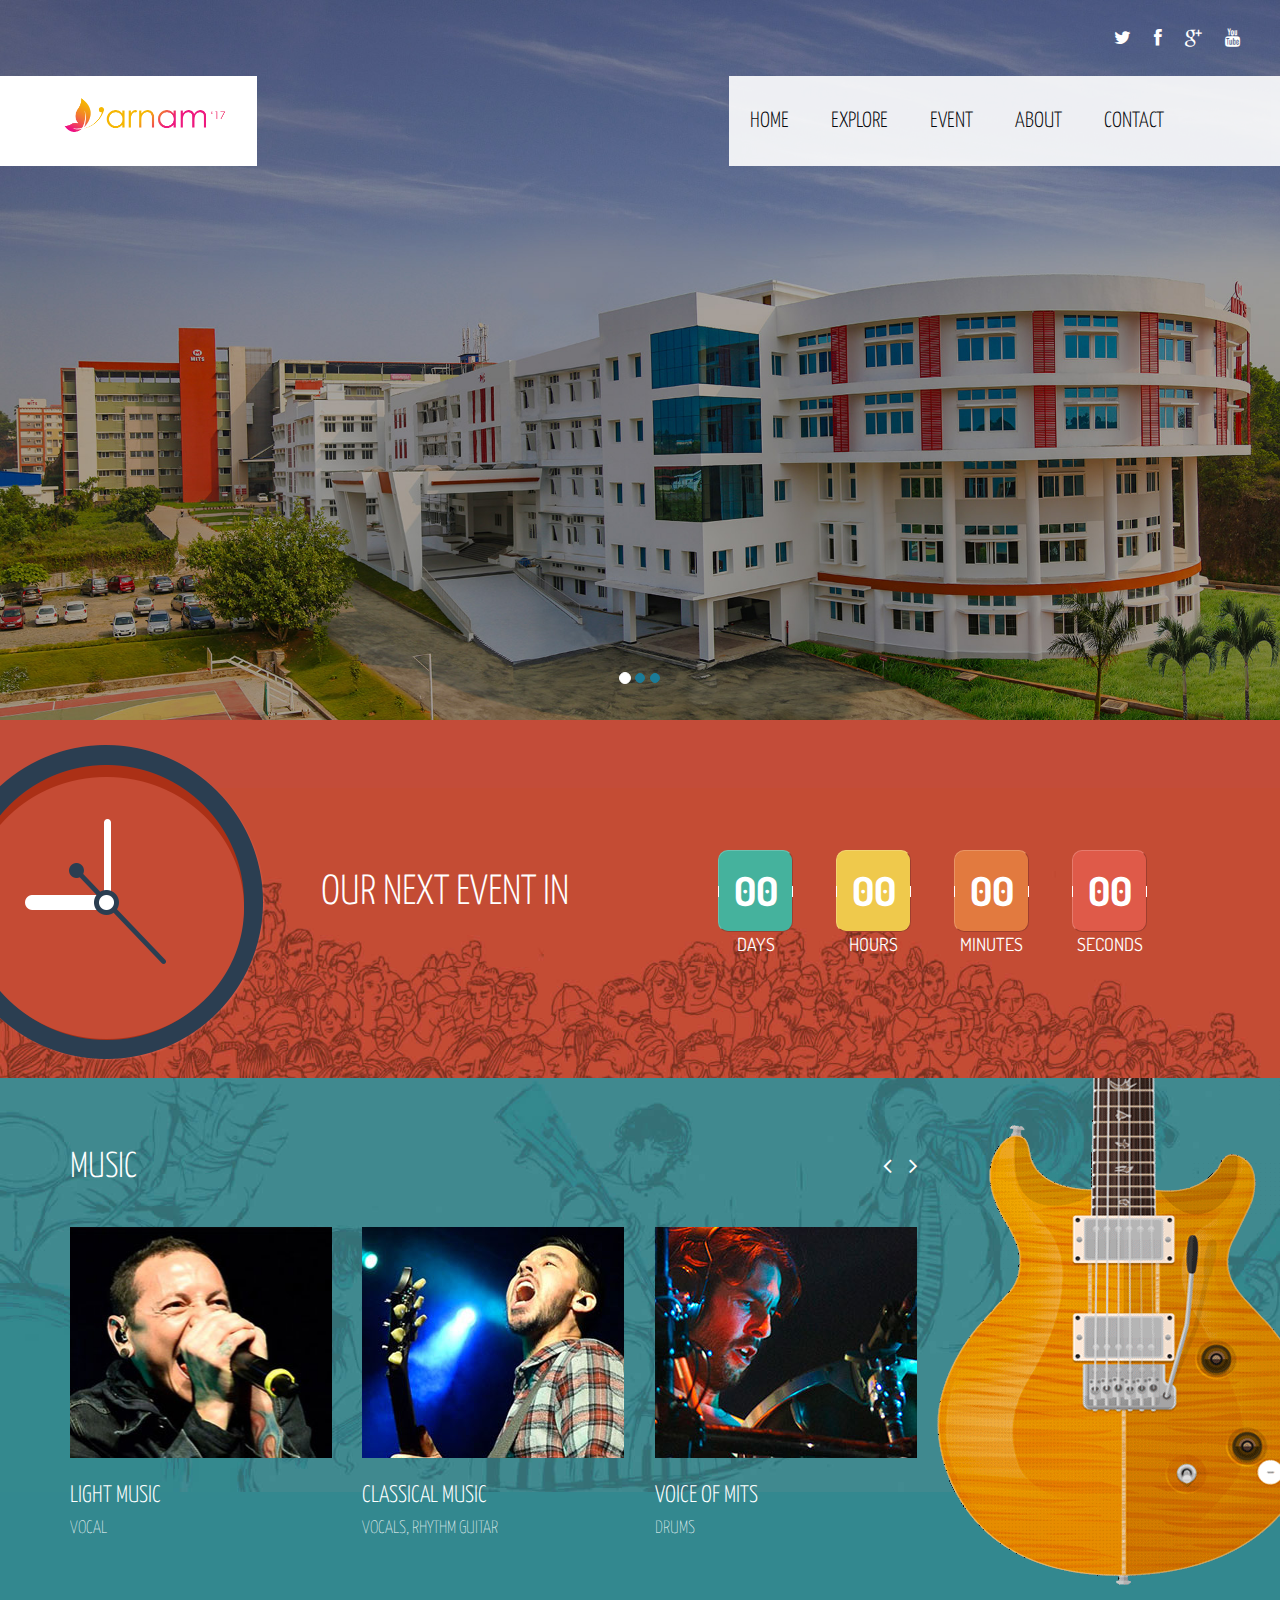
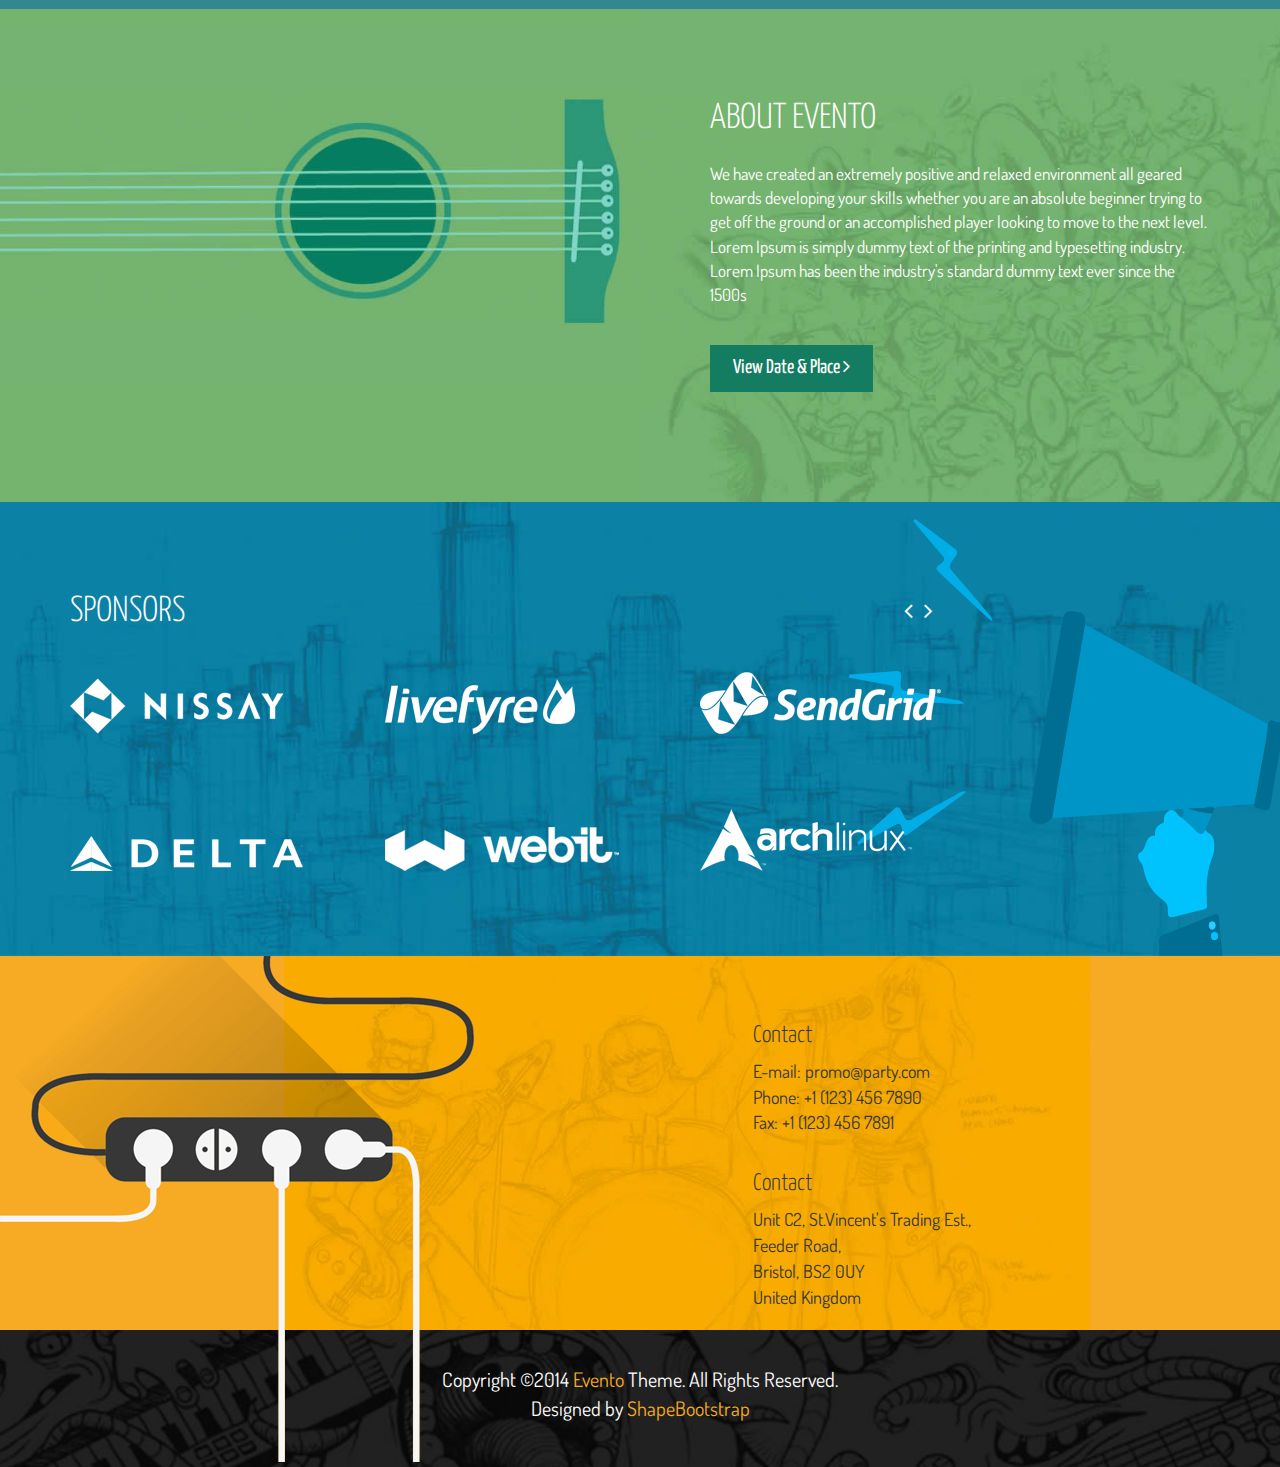
<file: index.html>
<!DOCTYPE html>
<html lang="en">
<head>
    <meta charset="utf-8">
    <meta name="viewport" content="width=device-width, initial-scale=1.0">
    <meta name="description" content="">
    <meta name="author" content="">
    <title>Varnam</title>
    <link href="css/bootstrap.min.css" rel="stylesheet">
    <link href="css/font-awesome.min.css" rel="stylesheet">
	<link href="css/main.css" rel="stylesheet">
	<link href="css/animate.css" rel="stylesheet">	
	<link href="css/responsive.css" rel="stylesheet">

    <!--[if lt IE 9]>
	    <script src="js/html5shiv.js"></script>
	    <script src="js/respond.min.js"></script>
    <![endif]-->       
    <link rel="shortcut icon" href="images/ico/favicon.ico">
    <link rel="apple-touch-icon-precomposed" sizes="144x144" href="images/ico/apple-touch-icon-144-precomposed.png">
    <link rel="apple-touch-icon-precomposed" sizes="114x114" href="images/ico/apple-touch-icon-114-precomposed.png">
    <link rel="apple-touch-icon-precomposed" sizes="72x72" href="images/ico/apple-touch-icon-72-precomposed.png">
    <link rel="apple-touch-icon-precomposed" href="images/ico/apple-touch-icon-57-precomposed.png">
</head><!--/head-->

<body>
	<header id="header" role="banner">		
		<div class="main-nav">
			<div class="container">
				<div class="header-top">
					<div class="pull-right social-icons">
						<a href="#"><i class="fa fa-twitter"></i></a>
						<a href="#"><i class="fa fa-facebook"></i></a>
						<a href="#"><i class="fa fa-google-plus"></i></a>
						<a href="#"><i class="fa fa-youtube"></i></a>
					</div>
				</div>     
		        <div class="row">	        		
		            <div class="navbar-header">
		                <button type="button" class="navbar-toggle" data-toggle="collapse" data-target=".navbar-collapse">
		                    <span class="sr-only">Toggle navigation</span>
		                    <span class="icon-bar"></span>
		                    <span class="icon-bar"></span>
		                    <span class="icon-bar"></span>
		                </button>
		                <a class="navbar-brand" href="index.html">
		                	<img class="img-responsive" src="images/varnam.png" alt="logo">
		                </a>                    
		            </div>
		            <div class="collapse navbar-collapse">
		                <ul class="nav navbar-nav navbar-right">                 
		                    <li class="scroll active"><a href="#home">Home</a></li>
		                    <li class="scroll"><a href="#explore">Explore</a></li>                         
		                    <li class="scroll"><a href="#event">Event</a></li>
		                    <li class="scroll"><a href="#about">About</a></li>                     
		                    <li class="scroll"><a href="#contact">Contact</a></li>       
		                </ul>
		            </div>
		        </div>
	        </div>
        </div>                    
    </header>
    <!--/#header--> 

    <section id="home">	
		<div id="main-slider" class="carousel slide" data-ride="carousel">
			<ol class="carousel-indicators">
				<li data-target="#main-slider" data-slide-to="0" class="active"></li>
				<li data-target="#main-slider" data-slide-to="1"></li>
				<li data-target="#main-slider" data-slide-to="2"></li>
			</ol>
			<div class="carousel-inner">
				<div class="item active">
					<img class="img-responsive" src="images/slider/bg1.jpg" alt="slider">
					
				</div>
				<div class="item">
					<img class="img-responsive" src="images/slider/bg2.jpg" alt="slider">	
					
				</div>
				<div class="item">
					<img class="img-responsive" src="images/slider/bg3.jpg" alt="slider">	
					
				</div>				
			</div>
		</div>    	
    </section>
	<!--/#home-->

	<section id="explore">
		<div class="container">
			<div class="row">
				<div class="watch">
					<img class="img-responsive" src="images/watch.png" alt="">
				</div>				
				<div class="col-md-4 col-md-offset-2 col-sm-5">
					<h2>our next event in</h2>
				</div>				
				<div class="col-sm-7 col-md-6">					
					<ul id="countdown">
						<li>					
							<span class="days time-font">00</span>
							<p>days </p>
						</li>
						<li>
							<span class="hours time-font">00</span>
							<p class="">hours </p>
						</li>
						<li>
							<span class="minutes time-font">00</span>
							<p class="">minutes</p>
						</li>
						<li>
							<span class="seconds time-font">00</span>
							<p class="">seconds</p>
						</li>				
					</ul>
				</div>
			</div>
			<div class="cart">
			</div>
		</div>
	</section><!--/#explore-->

	<section id="event">
		<div class="container">
			<div class="row">
				<div class="col-sm-12 col-md-9">
					<div id="event-carousel" class="carousel slide" data-interval="false">
						<h2 class="heading">MUSIC</h2>
						<a class="even-control-left" href="#event-carousel" data-slide="prev"><i class="fa fa-angle-left"></i></a>
						<a class="even-control-right" href="#event-carousel" data-slide="next"><i class="fa fa-angle-right"></i></a>
						<div class="carousel-inner">
							<div class="item active">
								<div class="row">
									<div class="col-sm-4">
										<div class="single-event">
											<img class="img-responsive" src="images/event/event1.jpg" alt="event-image">
											<h4>Light Music</h4>
											<h5>Vocal</h5>
										</div>
									</div>
									<div class="col-sm-4">
										<div class="single-event">
											<img class="img-responsive" src="images/event/event2.jpg" alt="event-image">
											<h4>Classical Music</h4>
											<h5>vocals, rhythm guitar</h5>
										</div>
									</div>
									<div class="col-sm-4">
										<div class="single-event">
											<img class="img-responsive" src="images/event/event3.jpg" alt="event-image">
											<h4>Voice of Mits</h4>
											<h5>drums</h5>
										</div>
									</div>
								</div>
							</div>
							<div class="item">
								<div class="row">
									<div class="col-sm-4">
										<div class="single-event">
											<img class="img-responsive" src="images/event/event1.jpg" alt="event-image">
											<h4>Western Music Solo</h4>
											<h5>Vocal</h5>
										</div>
									</div>
									<div class="col-sm-4">
										<div class="single-event">
											<img class="img-responsive" src="images/event/event2.jpg" alt="event-image">
											<h4>Group Songs</h4>
											<h5>vocals, rhythm guitar</h5>
										</div>
									</div>
									<div class="col-sm-4">
										<div class="single-event">
											<img class="img-responsive" src="images/event/event3.jpg" alt="event-image">
											<h4>Nadanpattu</h4>
											<h5>drums</h5>
										</div>
									</div>
								</div>
							</div>
                            <div class="item">
								<div class="row">
									<div class="col-sm-4">
										<div class="single-event">
											<img class="img-responsive" src="images/event/event1.jpg" alt="event-image">
											<h4>Maplillapattu</h4>
											<h5>Vocal</h5>
										</div>
									</div>
									
									
								</div>
							</div>
						</div>
					</div>
				</div>
				<div class="guitar">
					<img class="img-responsive" src="images/guitar.png" alt="guitar">
				</div>
			</div>			
		</div>
	</section><!--/#event-->

	<section id="about">
		<div class="guitar2">				
			<img class="img-responsive" src="images/guitar2.jpg" alt="guitar">
		</div>
		<div class="about-content">					
					<h2>About Evento</h2>
					<p>We have created an extremely positive and relaxed environment all geared towards developing your skills whether you are an absolute beginner trying to get off the ground or an accomplished player looking to move to the next level. Lorem Ipsum is simply dummy text of the printing and typesetting industry. Lorem Ipsum has been the industry's standard dummy text ever since the 1500s</p>
					<a href="#" class="btn btn-primary">View Date & Place <i class="fa fa-angle-right"></i></a>
				
		</div>
	</section><!--/#about-->
	
	
	
	<section id="sponsor">
		<div id="sponsor-carousel" class="carousel slide" data-interval="false">
			<div class="container">
				<div class="row">
					<div class="col-sm-10">
						<h2>Sponsors</h2>			
						<a class="sponsor-control-left" href="#sponsor-carousel" data-slide="prev"><i class="fa fa-angle-left"></i></a>
						<a class="sponsor-control-right" href="#sponsor-carousel" data-slide="next"><i class="fa fa-angle-right"></i></a>
						<div class="carousel-inner">
							<div class="item active">
								<ul>
									<li><a href="#"><img class="img-responsive" src="images/sponsor/sponsor1.png" alt=""></a></li>
									<li><a href="#"><img class="img-responsive" src="images/sponsor/sponsor2.png" alt=""></a></li>
									<li><a href="#"><img class="img-responsive" src="images/sponsor/sponsor3.png" alt=""></a></li>
									<li><a href="#"><img class="img-responsive" src="images/sponsor/sponsor4.png" alt=""></a></li>
									<li><a href="#"><img class="img-responsive" src="images/sponsor/sponsor5.png" alt=""></a></li>
									<li><a href="#"><img class="img-responsive" src="images/sponsor/sponsor6.png" alt=""></a></li>
								</ul>
							</div>
							<div class="item">
								<ul>
									<li><a href="#"><img class="img-responsive" src="images/sponsor/sponsor6.png" alt=""></a></li>
									<li><a href="#"><img class="img-responsive" src="images/sponsor/sponsor5.png" alt=""></a></li>
									<li><a href="#"><img class="img-responsive" src="images/sponsor/sponsor4.png" alt=""></a></li>
									<li><a href="#"><img class="img-responsive" src="images/sponsor/sponsor3.png" alt=""></a></li>
									<li><a href="#"><img class="img-responsive" src="images/sponsor/sponsor2.png" alt=""></a></li>
									<li><a href="#"><img class="img-responsive" src="images/sponsor/sponsor1.png" alt=""></a></li>
								</ul>
							</div>
						</div>
					</div>
				</div>				
			</div>
			<div class="light">
				<img class="img-responsive" src="images/light.png" alt="">
			</div>
		</div>
	</section><!--/#sponsor-->

	<section id="contact">
		
		<div class="contact-section">
			<div class="ear-piece">
				<img class="img-responsive" src="images/ear-piece.png" alt="">
			</div>
			<div class="container">
				<div class="row">
				<div class="col-sm-3"><br /></div>
					<div class="col-sm-3 col-sm-offset-4">
						<div class="contact-text">
							<h3>Contact</h3>
							<address>
								E-mail: promo@party.com<br>
								Phone: +1 (123) 456 7890<br>
								Fax: +1 (123) 456 7891
							</address>
						</div>
						<div class="contact-address">
							<h3>Contact</h3>
							<address>
								Unit C2, St.Vincent's Trading Est.,<br>
								Feeder Road,<br>
								Bristol, BS2 0UY<br>
								United Kingdom
							</address>
						</div>
					</div>
				</div>
			</div>
		</div>		
	</section>
    <!--/#contact-->

    <footer id="footer">
        <div class="container">
            <div class="text-center">
                <p> Copyright  &copy;2014<a target="_blank" href="http://shapebootstrap.net/"> Evento </a>Theme. All Rights Reserved. <br> Designed by <a target="_blank" href="http://shapebootstrap.net/">ShapeBootstrap</a></p>                
            </div>
        </div>
    </footer>
    <!--/#footer-->
  
    <script type="text/javascript" src="js/jquery.js"></script>
    <script type="text/javascript" src="js/bootstrap.min.js"></script>
	<script type="text/javascript" src="http://maps.google.com/maps/api/js?sensor=true"></script>
  	<script type="text/javascript" src="js/gmaps.js"></script>
	<script type="text/javascript" src="js/smoothscroll.js"></script>
    <script type="text/javascript" src="js/jquery.parallax.js"></script>
    <script type="text/javascript" src="js/coundown-timer.js"></script>
    <script type="text/javascript" src="js/jquery.scrollTo.js"></script>
    <script type="text/javascript" src="js/jquery.nav.js"></script>
    <script type="text/javascript" src="js/main.js"></script>  
</body>
</html>
</file>
<file: css/main.css>
@import url(http://fonts.googleapis.com/css?family=Dosis:400,200,300,500,600,700,800);
@import url(http://fonts.googleapis.com/css?family=Yanone+Kaffeesatz:400,300,200,700);


/*************************
*******Typography******
**************************/

body {
  font-family: 'Dosis', sans-serif;
  font-size: 17px;
  color: #fff
}


.btn {
  border-radius: 0;
  font-family: 'Yanone Kaffeesatz','sans-serif';
  font-size: 20px;
  padding: 9px 23px;
}

a {
  -webkit-transition: 300ms;
  -moz-transition: 300ms;
  -o-transition: 300ms;
  transition: 300ms;
}

a:focus, 
a:hover {
  text-decoration: none;
  outline: none
}

h1, h2, h3, h4, h5, h6 {
  font-family: 'Yanone Kaffeesatz', 'sans-serif';
  font-weight: 300;
  text-transform: uppercase;
}

h2 {
  font-size: 36px
}

.navbar-toggle {
  margin-top: 12px
}

.navbar-toggle .icon-bar {
  background-color: #fff;
}

.navbar-toggle, 
.navbar-toggle:focus {
  border:1px solid #fff;
  outline: none;
}


/*************************
*******Header CSS******
**************************/

.header-top {
  display: block;
  overflow: hidden;
  padding: 25px;
}

.main-nav {
  position: absolute;
  width: 100%;
  z-index: 999;
}

.main-nav 
.container {
  width: 100%
}

.social-icons a {
  font-size: 18px;
  color: #fff;
  padding-left:20px;  
}

.social-icons .fa-facebook:hover {
  color: #3B5997
}

.social-icons .fa-twitter:hover {
  color:#29C5F6
}

.social-icons .fa-google-plus:hover {
  color:#D13D2F
}

.social-icons .fa-youtube:hover{
  color: #ec5538
}

.navbar-brand {
  background-color: #ffffff;
  height: 90px;
  margin-bottom: 20px;
  position: relative;
  width: 257px;
}

.navbar-brand img {
  position: absolute;
  top: -35px;
}

.navbar-right {
  background-color: #ffffff;
  padding:0 95px 0 0;
  opacity: .9
}

.navbar-right li a {
  padding: 35px 21px;
  font-size: 22px;
  color: #000000;
  text-transform: uppercase;
  font-family: 'Yanone Kaffeesatz', 'sans-serif';
  font-weight: 300;
}

.navbar-right li a:hover, 
.navbar-right li a:focus,  
.navbar-right .active a {
  background-color: #fff;
  color: #000000
}


.fixed-menu {
  background-color: #1B7B98;
  position: fixed;
  top: 0;
}

.fixed-menu .navbar-right {
  padding: 0;
}


.fixed-menu .navbar-right li a {
  font-size: 18px;
  padding: 20px 25px;
  text-shadow:inherit;
}

.fixed-menu .navbar-brand {
  height: 60px;
  margin-top: 0;
  padding: 0;
  margin-bottom: 0;
  width: 125px;
}

.fixed-menu .navbar-brand img {
  height:60px;
  top: 0;
}

.fixed-menu .header-top {
  display: none;
}



/*************************
*******Home CSS******
**************************/

#home {
  position: relative;
  overflow: hidden;
}

#main-slider img {
  width: 100%
}

#main-slider 
.carousel-caption {
  background: none repeat scroll 0 0 #000000;
  bottom: 35%;
  float: center;
  left: 0;
  opacity: 0.8;
  padding:10px 60px 35px;
  text-transform: uppercase;
  color: #fff;
    left:20%;
}


#main-slider 
.carousel-caption h2 {  
  font-size: 38px;
 
}

#main-slider 
.carousel-caption h4 {
  font-size: 24px;
}

#main-slider 
.carousel-caption a {
  font-size: 22px;
  color: #2da1c5
}

#main-slider 
.carousel-caption a:hover {
  color: #2588a6
}

#main-slider 
.carousel-caption a:hover i {
  margin-left: 35px
}

#main-slider 
.carousel-caption a i {
  margin-left: 15px;
  -webkit-transition: all 0.3s ease-in-out;
  -moz-transition: all 0.3s ease-in-out;
  -ms-transition: all 0.3s ease-in-out;
  -o-transition: all 0.3s ease-in-out;
  transition: all 0.3s ease-in-out;
}

#main-slider 
.carousel-indicators li {
  background-color:#1B7B98;
  border: 1px solid #1B7B98;
}

#main-slider 
.carousel-indicators li.active {
  background-color:#fff;
  border: 1px solid #fff;
}

/*************************
*******Explore CSS******
**************************/

#explore {
  background-color: #C34C39;
  background-image: url("../images/event-bg.jpg");
  background-position: center bottom;
  background-size: contain;
  background-repeat:no-repeat;
  position: relative;
  overflow: hidden;
  padding: 130px 0 100px;
}

.watch {
  position: absolute;
  left: 0;
  top: 7%;
}

#explore h2 {
  font-size: 42px;
  text-transform: uppercase;
  text-align: center;
}

#countdown {
  display: block;
  overflow: hidden;
  text-align: center;
  padding: 0
}

#countdown li {
  list-style: none;
  display:inline-block;
  margin-right: 40px;
  text-align: center;
  text-transform: uppercase;
  font-size: 18px;
  position: relative;
}

#countdown li:last-child {
  margin-right: 0
}

#countdown li span {
  display: block;
  font-size: 40px;
  font-weight: 700;
  height: 82px;
  line-height: 79px;
  width: 75px;
  border-radius: 10px;
  border-right: 1px solid #9e3e2e;
  border-bottom: 1px solid #9e3e2e;
}

#countdown li .days {
  background-color: #45b29d;
  border-top: 1px solid #6ac1b1;
  border-left: 1px solid #6ac1b1;
}

#countdown li .hours {
  background-color: #efc94c; 
  border-top: 1px solid #f2d470;
  border-left: 1px solid #f2d470;
}

#countdown li .minutes {
  background-color: #e27a3f;
  border-top: 1px solid #e89565;
  border-left: 1px solid #e89565;
}

#countdown li .seconds {
  background-color: #df5a49;
  border-top: 1px solid #e57b6d;
  border-left: 1px solid #e57b6d;
}

#countdown li:before {
  background-color: #FFFFFF;
  content: "";
  height: 11px;
  left: 0;
  position: absolute;
  top: 36px;
  width: 1px;
}

#countdown li:after {
  background-color: #FFFFFF;
  content: "";
  height: 11px;
  right:0;
  position: absolute;
  top: 36px;
  width: 1px;
}

.cart {
  background-color: #b34534;  
  position: absolute;
  right:-200px;
  top: 37%;
  width:252px;
   -webkit-transition: all 0.7s ease-in-out;
  -moz-transition: all 0.7s ease-in-out;
  -ms-transition: all 0.7s ease-in-out;
  -o-transition: all 0.7s ease-in-out;
  transition: all 0.7s ease-in-out;
}

.cart:hover {
  right:0;
}


.cart a {
  color: #FFFFFF;
  display: block;
  font-size: 24px;
  text-transform: uppercase;
}

.cart a i {
  font-size: 30px;  
  padding: 20px 12px;
  background-color: #A64030; 
  margin-right: 3px;
}

 

 /*************************
*******Event CSS******
**************************/
#event {
  background-color: #33888F;
  background-image: url("../images/performar-bg.jpg");
  background-position: 50% 0;
  background-size: contain;
  position: relative;
  background-repeat: no-repeat;
}

.guitar {
  position: absolute;
  right:0;
  top: 0
}


#event h2 {
  color: #FFFFFF;
  font-size: 36px;
  font-weight: 300;
  margin-bottom: 40px;
  margin-top: 70px;
  text-transform: uppercase;
}

.single-event {
  margin-bottom: 70px;
}

.single-event h4 {
  color: #FFFFFF;
  font-size: 24px;
  font-weight: 300;
  line-height: 26px;
  margin-top: 25px;
  text-transform: uppercase;
}


.single-event h5 {
  font-size: 18px;
  font-weight: 100;
  display: block;
}

#event-carousel {
  position: relative;
}

.even-control-left, 
.even-control-right {
  position: absolute;
  font-size: 24px;
  color: #fff;
  top: 0;
}

.even-control-left {
  right: 3%
} 

.even-control-right {
  right: 0;
}


/*************************
*******About CSS**********
**************************/

#about {
  background-color: #75B46E;  
  position: relative;  
  width: 100%;
  display: flex;
}

.guitar2 {
  top: 0;
  width: 50%;
}

.guitar2 img {
  padding-top: 3%;
}

.about-content {
  width: 50%;
   background-image: url("../images/about-bg.jpg");
  background-position: left bottom;
  background-repeat: no-repeat;
  background-size: cover;
  padding: 70px 70px 110px;
}


#about h2 {
  margin-bottom: 23px;
}

.about-content p {
  font-size: 17px;
  font-family: 'Dosis',sans-serif;
}

#about .btn-primary {
  background-color: #137c61;
  color: #fff;
  text-transform: capitalize;
  border: none;
  margin-top: 28px;
}

#about .btn-primary:hover {
  background-color: #126d55
}



/*************************
******Twitter CSS****
**************************/

#twitter {
  background-color: #ecedef;
  background-image: url("../images/twitter-bg.jpg");
  background-position: center bottom;
  background-size: cover;
  background-repeat:no-repeat;
  position: relative;
  padding: 95px 0 90px;
  overflow: hidden;
}

.twit {
  position: absolute;
  left: 0;
  top:-42%;
}

#twitter-feed .item {
  text-align: center;
}

#twitter-feed .item img {
  display: inline-block;
  width: 78px;
  height: 78px;
  border-radius: 50%;
  background-color: #c5c8ce;
  padding: 5px;
  margin-bottom: 30px;
}

#twitter-feed .item a, 
#twitter-feed .item p { 
  font-size: 24px;
  font-weight: 300;
  font-family: 'Yanone Kaffeesatz','sans-serif';
}

#twitter-feed .item p {
  color: #3D3D3D;
}

#twitter-feed .item a {
  color:#00c3ff;
}

.twitter-control-left, 
.twitter-control-right {
  position: absolute;
  color: #00c3ff;
  top: 59%;
  font-size: 24px
}

.twitter-control-left {
  left: 0;
}

.twitter-control-right {
  right:0;
} 



/*************************
******Sponsor CSS****
**************************/

#sponsor {
  background-color: #1881a2;
  background-image: url("../images/sponsor-bg.jpg");
  background-position:50% 0;
  background-size: cover;
  background-repeat:no-repeat;
  position: relative;
}

.light {
  position: absolute;
  right: 0;
  bottom: 0;
}

#sponsor .col-sm-10 {
  z-index: 10;
}

#sponsor h2 {
  margin-top: 90px;
  margin-bottom: 40px;
}

#sponsor .item ul {
  font-size: 0;
  padding: 0;
}


#sponsor .item ul li {
  display: inline-block;
  list-style: none;
  width: 33.33%;
  margin-bottom: 75px;
}

#sponsor .item ul li:last-child {
  margin-right: 0
}

.sponsor-control-left, 
.sponsor-control-right {
  color: #FFFFFF;
  font-size: 24px;
  position: absolute;
  top: 20%;
}

.sponsor-control-left {
  right: 12%
}

.sponsor-control-right {
  right: 10%
}


/*************************
******Map CSS****
**************************/
#map {
  position: relative;
}

#gmap {
  height:450px;  
}


/*************************
******Contact CSS****
**************************/

.contact-section {
  background-color: #f7ab24;
  background-image: url("../images/contact-bg.jpg");
  background-position:60% 0;
  background-size:contain;
  background-repeat:no-repeat;  
  position: relative;
}

.ear-piece {
  position: absolute;
  left: 0;
  top: 0;
}

#contact .container {
  padding-top:47px;
}

#contact h3 {
  text-transform:inherit;
  color: #373737; 
}

#contact-section h3 {  
  margin-bottom: 25px
}

#contact address {
  font-size: 18px;  
  color: #373737; 
}

.contact-text {
  margin-bottom: 35px;
  display: block;
}


#contact-section .form-control {
  border-color: #ae750d;
  box-shadow:none;
  outline: 0 none;
  border-radius: 0;
  color: #797979;
  font-size: 18px;
}

#contact-section .form-control:focus {
  border-color: #ae750d;
}

#contact-section input {  
  height: 44px;
}

#contact-section textarea {
  height: 90px;
  resize:none;
}

#contact-section .btn-primary {
  background-color: #373737;
  color: #f7ab24;
  border: none;
  font-size: 24px;
  padding: 6px 42px;
  margin-bottom: 110px;
  margin-top: 10px
}

#contact-section .btn-primary:hover {
  background-color: #212020;
  color: #fff
}



/*************************
******Footer CSS****
**************************/

#footer {
  background-color: #212121;
  background-image: url("../images/footer-bg.jpg");
  background-position: center bottom;
  background-repeat: no-repeat;
  background-size: cover;
  color: #FFFFFF;
  font-size: 20px;
  padding: 35px 0;
}

#footer a {
  color:#f7ab24
}

#footer a:hover {
  color:#1B7B98
}
</file>
<file: css/responsive.css>
/* lg */ 
@media (min-width: 1200px) {
  
}

/* md */
@media (min-width: 992px) and (max-width: 1199px) {

  .navbar-right {
    padding: 0 30px 0 0;
  }

  .navbar-right li a {
    padding: 35px 15px;
  }

  .fixed-menu .container {
    width: 100%;
  }

  .fixed-menu .navbar-right {
    padding-right: 30px;
  }

  .fixed-menu .navbar-right li a {
    padding: 20px;
  }

  
  #countdown li {
    margin-right: 30px;
  }

  .guitar {
    right:0;
  }

  .guitar2 {
    height: 100%
  }

    .guitar2 img {
      padding-top: 20%;
    }

  .ear-piece {
    left: -15%;
  }

  #event .col-md-9 {
    z-index: 10;
  }


}

/* sm */
@media (min-width: 768px) and (max-width: 991px) {

  .navbar-brand {
    width: 215px;
    height: 60px;
  }

  .navbar-right {
    padding: 0;
  }

  .navbar-right li a {
    padding:20px 11px;
    font-size: 17px;
  }

  .fixed-menu .container {
    width: 100%;
  }

  .fixed-menu .navbar-right {
    padding-right: 30px;
  }

  .fixed-menu .navbar-right li a {
    padding: 20px 15px;
    font-size: 17px;
  }
 
 #countdown li {
  margin-right: 15px;
 }

  .sponsor-control-left {
    right:8%;
  }

  .sponsor-control-right {
    right: 5%;
  }

  .guitar, .ear-piece, .light {
    display: none;
  }

  .watch {
    left: -8%
  }

  .guitar2 {
    height: 100%;
  }

  .guitar2 img {
    padding-top:38%;
  }

  .twit {
    left: -5%;
  }


}

/* xs */
@media (max-width: 767px) {

  .main-nav .container {
    display: none;
  }
  
  .fixed-menu .container {
    display: block;
  }

   .fixed-menu .container {
    width: 100%;
  }

  .navbar-brand {
    width: inherit;
  }

  .fixed-menu .navbar-right li a {
    padding: 7px 25px;
  }

  #home {
    margin-top: 10%;
  }

  #main-slider .carousel-caption {
    bottom: 17%;
    padding: 10px;
    line-height: 0;
  }

  #main-slider .carousel-caption h2 {
    font-size: 20px;
    margin-top: 3px;
  }

  #main-slider .carousel-caption h4 {
    font-size: 16px;
  }

  #main-slider .carousel-caption a {
    font-size: 14px;
    color: #2da1c5;
  }

  #explore {
    background-size:cover;
  }

  #explore h2 {
    float: inherit;
    font-size: 30px;
    margin-bottom: 30px;
  }  

  #countdown li {
    font-size: 14px;
    margin-right:35px;
    width:inherit;
  }

  #countdown li span {
    font-size: 24px;
    height: 60px;
    line-height: 60px;
    width: 60px;
  }

  #countdown li:before, 
  #countdown li:after {
    top:25px;
  }

  .cart a {
    font-size: 18px;
  }

  .cart a i {
    font-size: 20px;
    padding:15px;
  }

   /*event */
  .single-event {
    margin-bottom: 40px;
  }


  #event h2, 
  #about h2, 
  #sponsor h2 {
    font-size: 30px;
  }

  .twitter-control-left, 
  .twitter-control-right {
    top: inherit;
    bottom: -40px;
  }

  .twitter-control-left {
    left: 46%;
  }

  .twitter-control-right {
    right: 46%;
  }

  #sponsor {
    background-position: right 0 bottom 0;
  }

  .sponsor-control-left, 
  .sponsor-control-right {
    top:0;
  }

  .sponsor-control-left {
    right: 10%;
  }

  .sponsor-control-right {
    right: 5%;
  }

  #sponsor .item ul li {
    width: 30%;
    margin-right:3%
  }

  #sponsor .item ul li:last-child {
    margin-right: 0;
   }


  #footer {
    font-size: 16px;
  }

  .watch, .guitar, .guitar2, .twit, .light, .ear-piece {
    display: none;
  }

  .contact-section {
    background-position: left 0 bottom 0;
    background-size: cover;
  }

  .about-content {
    width: 100%;    
    padding: 70px 25px 110px;
  }

}

/* XS Portrait */
@media (max-width: 479px) {

  .main-nav .container {
    display: none;
  }

  .fixed-menu .container {
    display: block;
  }

  .fixed-menu .navbar-right li a {
    padding: 10px 25px;
  }

  /* Home */

  #home {
    margin-top: 18%;
  }

  .fixed-menu .container {
    width: 100%;
  }

  .navbar-brand {
    width: inherit;
  }


  #main-slider .carousel-caption {
    bottom: 17%;
    padding: 10px;
    line-height: 0;
  }

  #main-slider .carousel-caption h2 {
    font-size: 18px;
    margin-top: 3px;
  }

  #main-slider .carousel-caption h4 {
    font-size: 14px;
  }

  #main-slider .carousel-caption a {
    font-size: 12px;
    color: #2da1c5;
  }

  .carousel-indicators {
    bottom: 0;
  }

  /* Explore */
  #explore {
    background-size:cover;
  }

  #explore h2 {
    float: inherit;
    font-size: 30px;
    margin-bottom: 30px;
  }  

  #countdown li {
    font-size: 14px;
    margin-right: 15px;
    width: 45px;
  }

  #countdown li span {
    font-size: 20px;
    height: 45px;
    line-height: 45px;
    width: 45px;
  }

  #countdown li:before, 
  #countdown li:after {
    top: 18px
  }

  .cart {
    right:-209px;
  }

  .cart a {
    font-size: 18px;
  }

  .cart a i {
    font-size: 20px;
    padding:12px;
  }

    /*event */
  .single-event {
    margin-bottom: 40px;
  }

  .about-content {
    width: 100%;    
    padding: 70px 30px 110px;
  }

  #event h2, 
  #about h2, 
  #sponsor h2 {
    font-size: 30px;
  }

  .about-content p, 
  #twitter-feed .item a, 
  #twitter-feed .item p {
    font-size: 15px;
  }

  .twitter-control-left, 
  .twitter-control-right {
    top: inherit;
    bottom: -40px;
  }

  .twitter-control-left {
    left: 46%;
  }

  .twitter-control-right {
    right: 46%;
  }

  #sponsor {
    background-position: right 0 bottom;
  }

  .sponsor-control-left, 
  .sponsor-control-right {
    top: 0;
  }

  .sponsor-control-left {
    right: 10%;
  }

  .sponsor-control-right {
    right: 5%;
  }

  #sponsor .item ul li {
    width: 45%;
    margin-right: 5%
  }

  #sponsor .item ul li:last-child {
    margin-right: 0;
   }
 
  #footer {
    font-size: 14px;
  }

  .watch, .guitar, .guitar2, .twit, .light, .ear-piece {
    display: none;
  }

  .contact-section {
    background-position: left 0 bottom 0;
    background-size: cover;
  }

}
</file>
